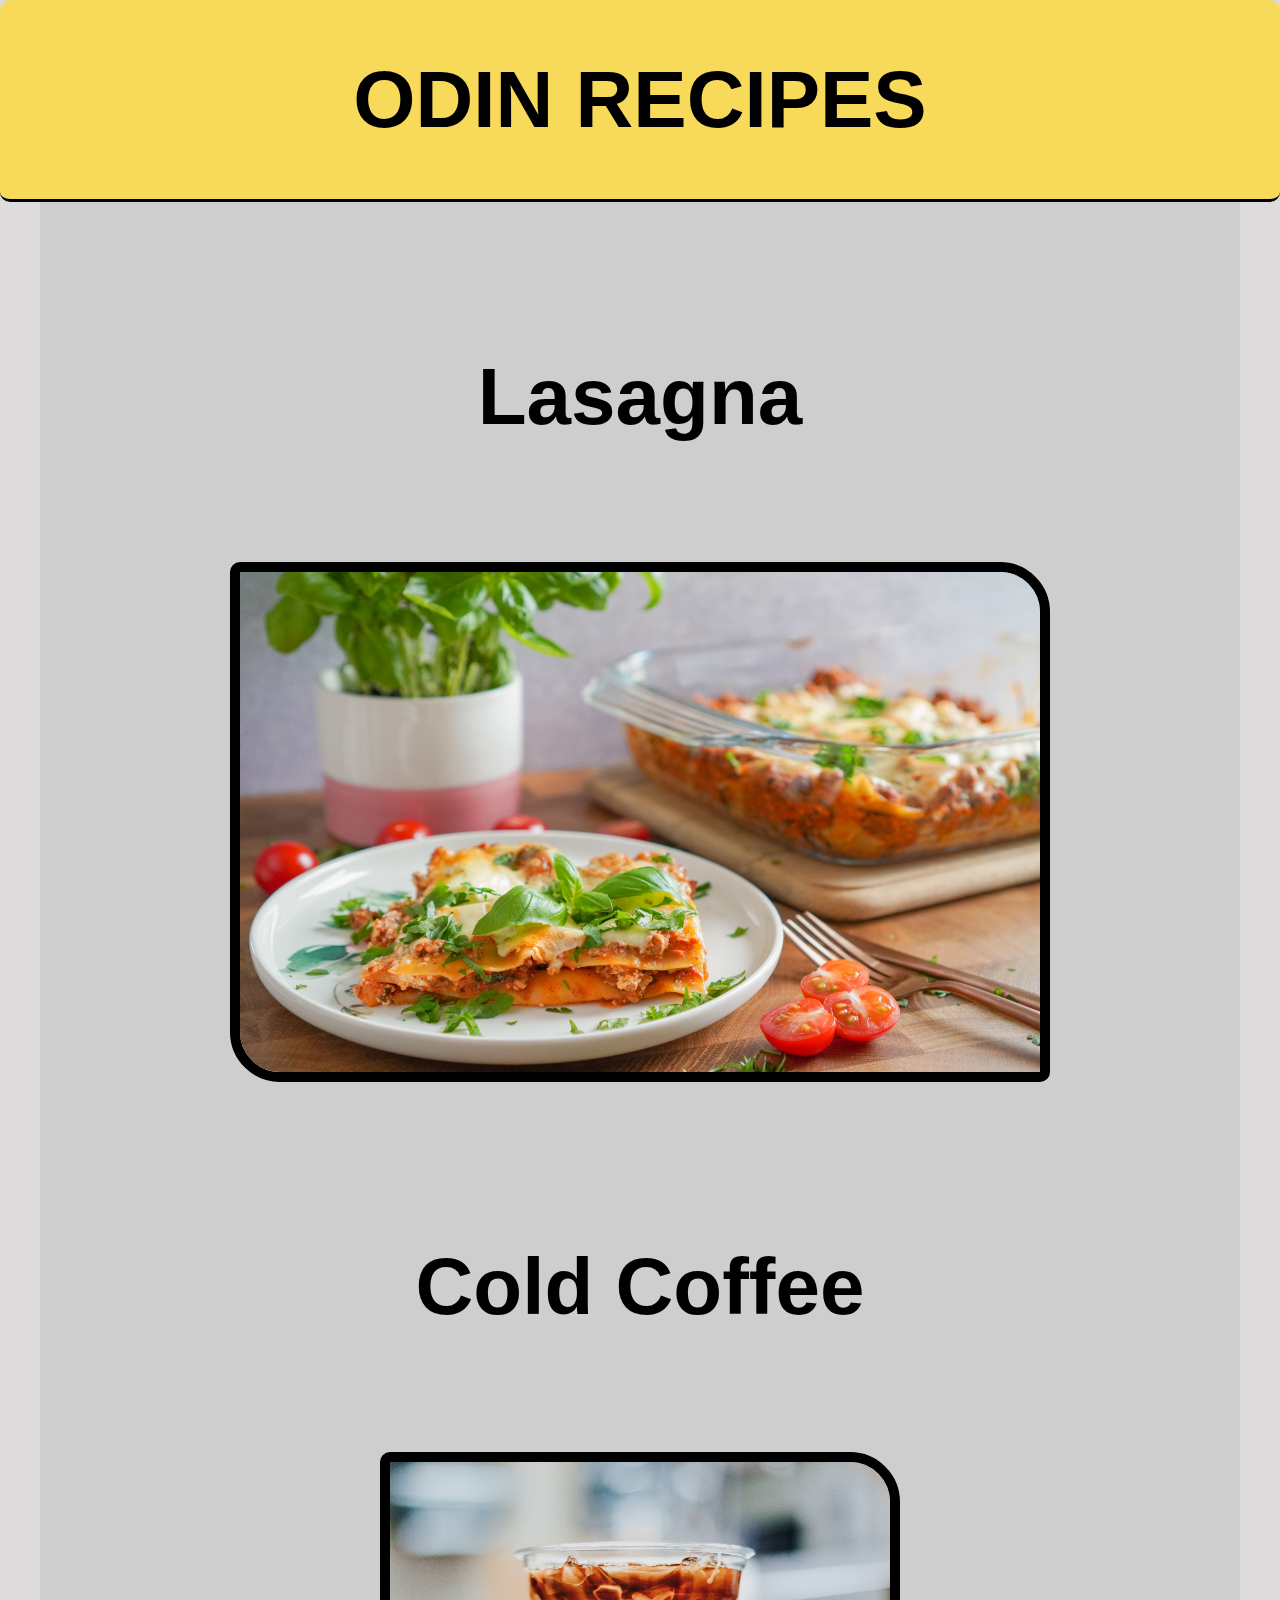
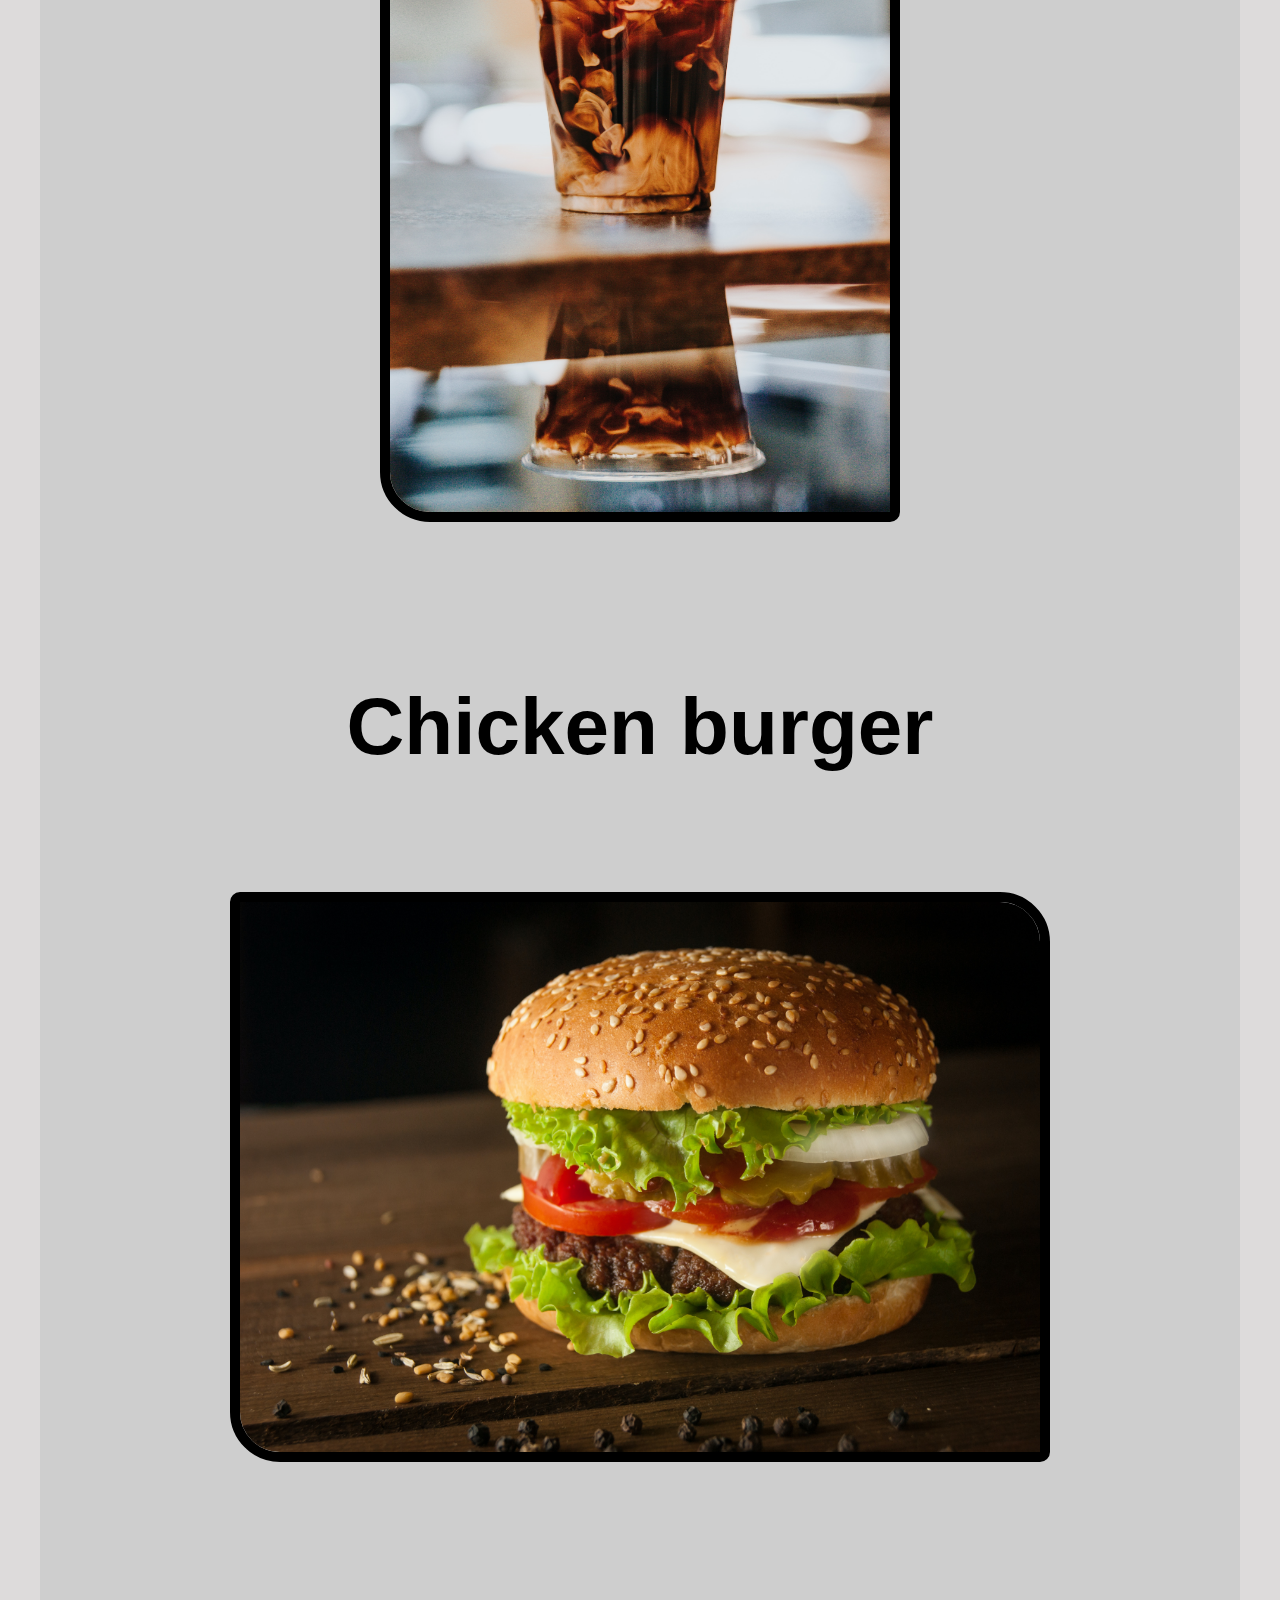
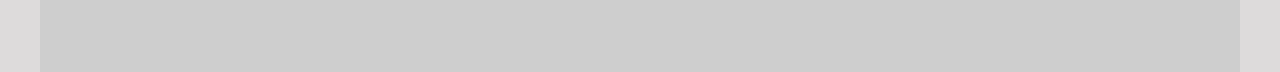
<file: index.html>
<!DOCTYPE html>
<html lang="en">
<head>
    <meta charset="UTF-8">
    <title>Home</title>
    <link rel="stylesheet" href="style.css">
</head>
<body>
    <div class="heading">
    <h1>Odin Recipes</h1>
    </div>
    <div class="index-container">

   <h3><a href="recipes/lasagna.html">Lasagna</a></h3>
   <img src="imgs/lasagna.jpg" alt="a picture of lasagna" height="500" width="800">   
   <h3><a href="recipes/cold-coffee.html">Cold Coffee</a></h3>
   <img src="imgs/cc.jpg" alt="cold Coffee" height="650" width="500">
   <h3><a href="recipes/burger.html">Chicken burger</a></h3>
    <img src="imgs/burger.jpg" alt="chicken burger" height="550" width="800">
    </div>
</body>
</html>
</file>
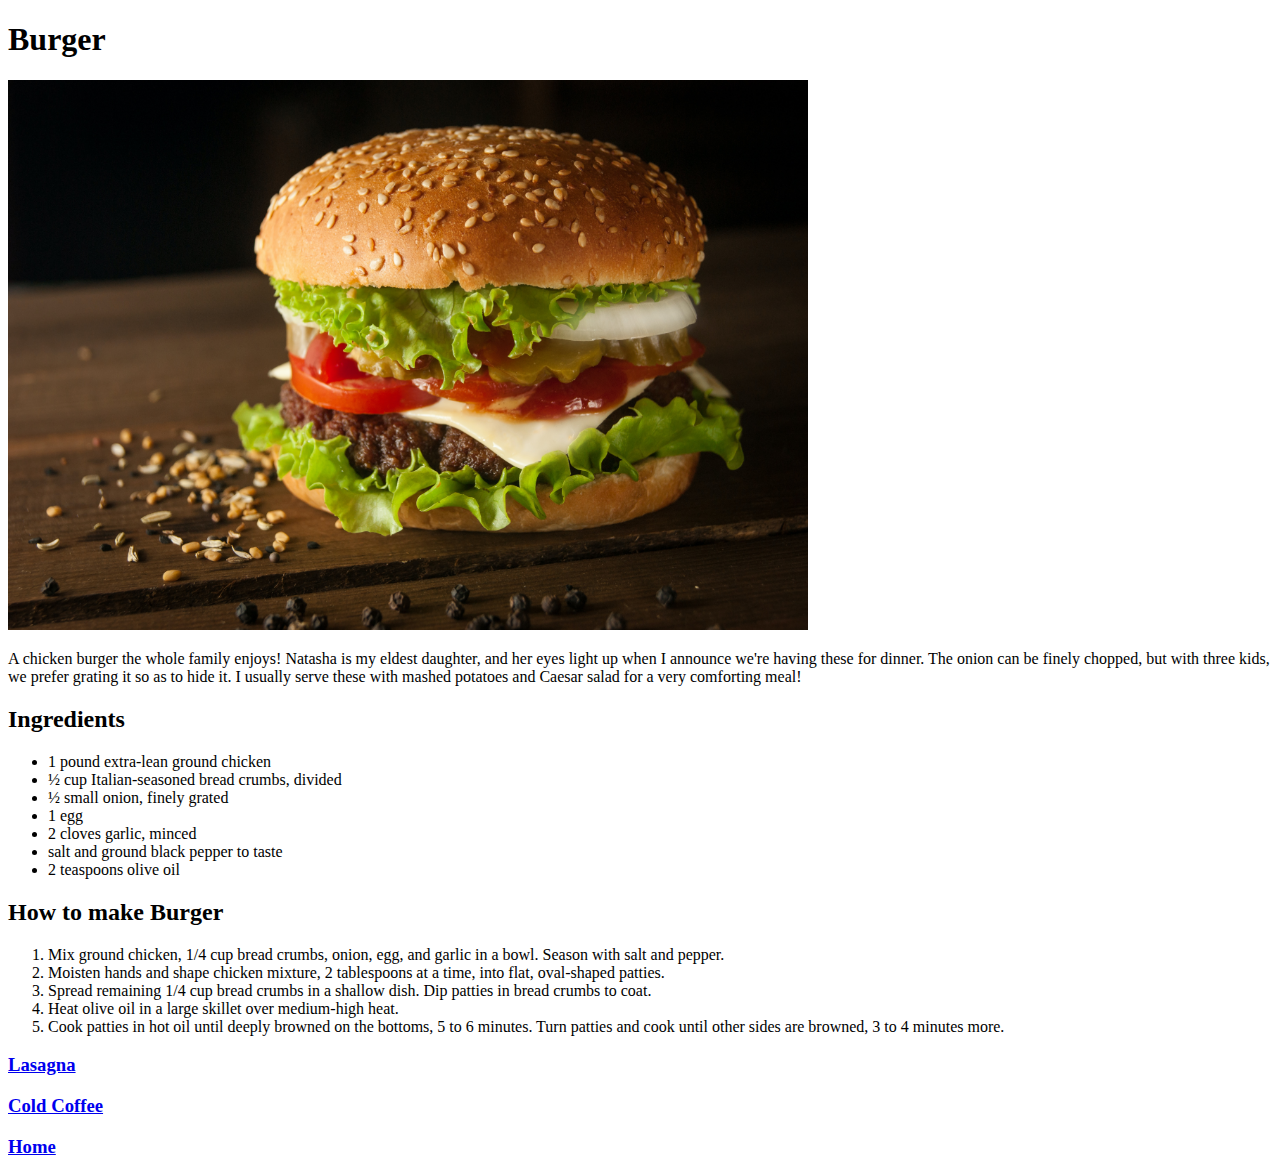
<file: recipes/burger.html>
<!DOCTYPE html>
<html lang="en">
<head>
    <meta charset="UTF-8">
    <title>Burger</title>
</head>
<body>
    <h1>Burger</h1>
    <img src="../imgs/burger.jpg" alt="chicken burger" height="550" width="800">
    <p>A chicken burger the whole family enjoys! Natasha is my eldest daughter, and her eyes light up when I announce we're having these for dinner. 
        The onion can be finely chopped, but with three kids, we prefer grating it so as to hide it. 
        I usually serve these with mashed potatoes and Caesar salad for a very comforting meal!</p>

        <h2>Ingredients</h2>
        <ul>
            <li>1 pound extra-lean ground chicken</li>
            <li>½ cup Italian-seasoned bread crumbs, divided</li>
            <li>½ small onion, finely grated</li>
            <li>1 egg</li>
            <li>2 cloves garlic, minced</li>
            <li>salt and ground black pepper to taste</li>
            <li>2 teaspoons olive oil</li>
        </ul>

        <h2>How to make Burger</h2>
        <ol>
            <li>Mix ground chicken, 1/4 cup bread crumbs, onion, egg, and garlic in a bowl. Season with salt and pepper. </li>
            <li>Moisten hands and shape chicken mixture, 2 tablespoons at a time, into flat, oval-shaped patties.</li>
            <li>Spread remaining 1/4 cup bread crumbs in a shallow dish. Dip patties in bread crumbs to coat.</li>
            <li>Heat olive oil in a large skillet over medium-high heat.</li>
            <li>Cook patties in hot oil until deeply browned on the bottoms, 5 to 6 minutes. Turn patties and cook until other sides are browned, 3 to 4 minutes more.</li>
        </ol>

        <footer>
            <h3><a href="lasagna.html">Lasagna</a></h3>
            <h3><a href="cold-coffee.html">Cold Coffee</a></h3>
            <h3><a href="../index.html">Home</a></h3>
        </footer>
    

</body>
</html>
</file>
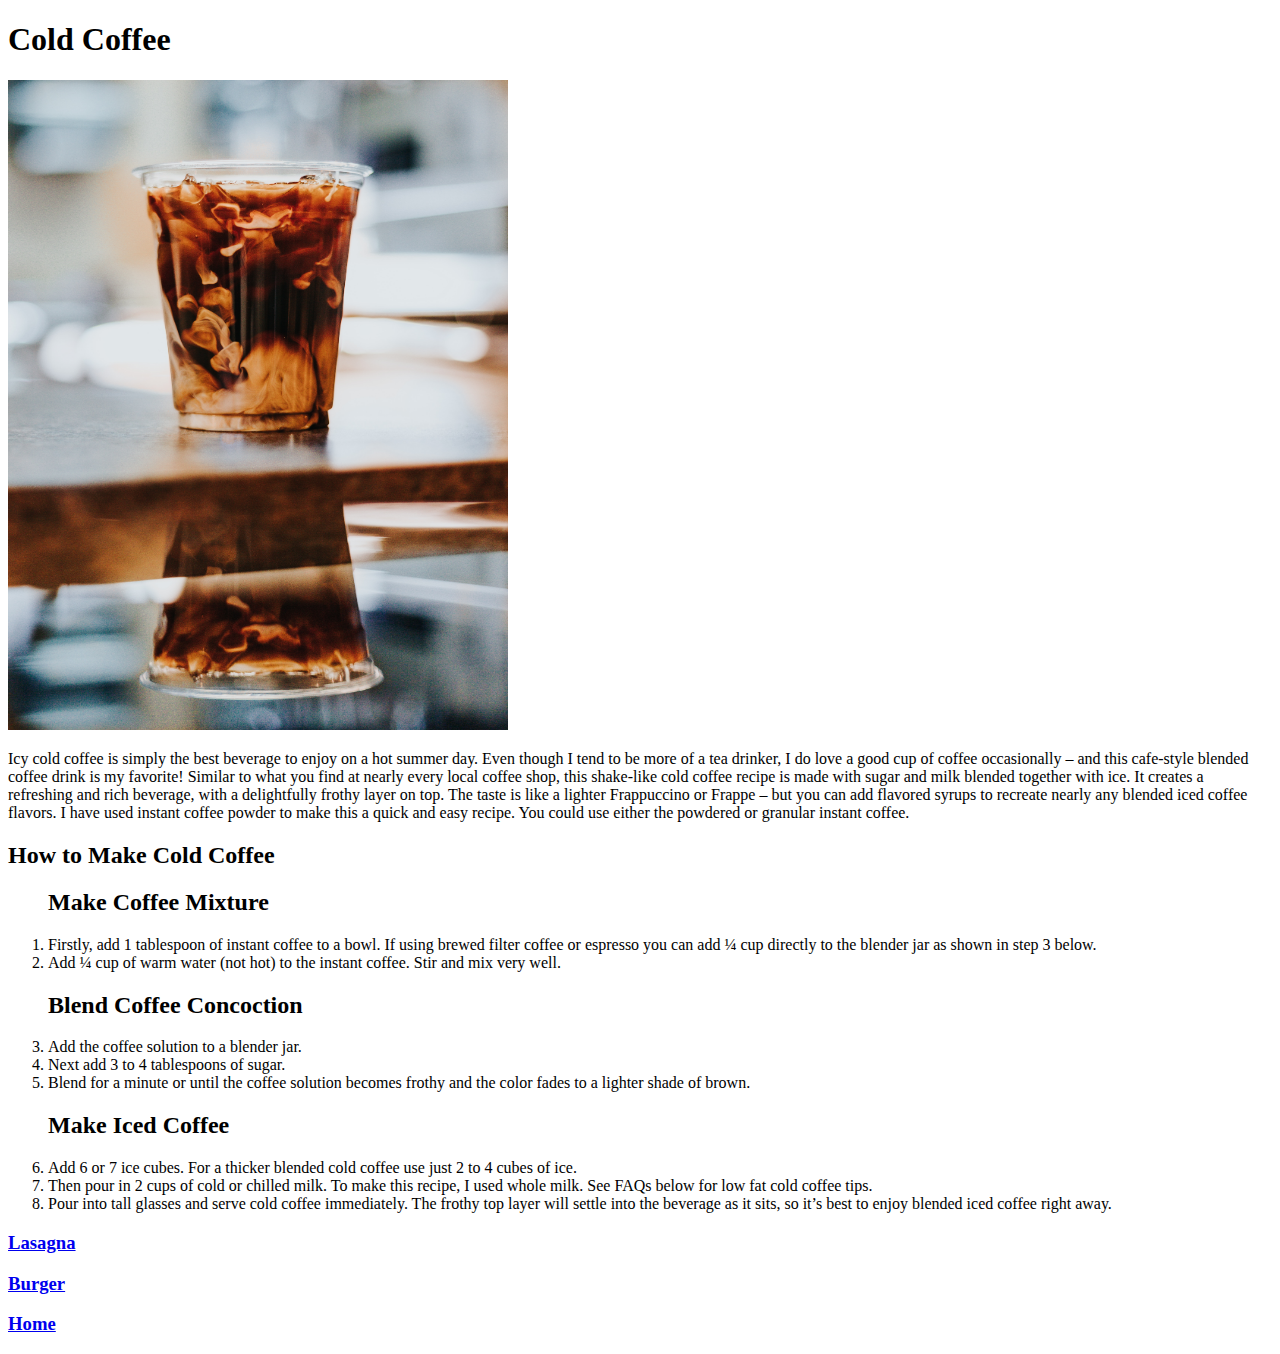
<file: recipes/cold-coffee.html>
<!DOCTYPE html>
<html lang="en">
<head>
    <meta charset="UTF-8">
    <title>Cold Coffee</title>
</head>
<body>
    <h1>Cold Coffee</h1>

    <img src="../imgs/cc.jpg" alt="cold Coffee" height="650" width="500">
    
    <p>Icy cold coffee is simply the best beverage to enjoy on a hot summer day. Even though I tend to be more of a tea drinker, I do love a good cup of coffee occasionally – and this cafe-style blended coffee drink is my favorite!

        Similar to what you find at nearly every local coffee shop, this shake-like cold coffee recipe is made with sugar and milk blended together with ice. It creates a refreshing and rich beverage, with a delightfully frothy layer on top.
        
        The taste is like a lighter Frappuccino or Frappe – but you can add flavored syrups to recreate nearly any blended iced coffee flavors.
        
        I have used instant coffee powder to make this a quick and easy recipe. You could use either the powdered or granular instant coffee.</p>

        <h2>How to Make Cold Coffee</h2>
        <ol>
            <h2>Make Coffee Mixture</h2>
            <li>Firstly, add 1 tablespoon of instant coffee to a bowl. 
                If using brewed filter coffee or espresso you can add ¼ cup directly to the blender jar as shown in step 3 below.</li>
                <li>Add ¼ cup of warm water (not hot) to the instant coffee. Stir and mix very well.</li>

                <h2> Blend Coffee Concoction</h2>
                <li>Add the coffee solution to a blender jar.</li>
                <li>Next add 3 to 4 tablespoons of sugar.</li>
                <li>Blend for a minute or until the coffee solution becomes frothy and the color fades to a lighter shade of brown.</li>

                <h2> Make Iced Coffee</h2>
                <li> Add 6 or 7 ice cubes. For a thicker blended cold coffee use just 2 to 4 cubes of ice.</li>
                <li>Then pour in 2 cups of cold or chilled milk. To make this recipe, I used whole milk. See FAQs below for low fat cold coffee tips.</li>
                <li>Pour into tall glasses and serve cold coffee immediately. The frothy top layer will settle into the beverage as it sits, so it’s best to enjoy blended iced coffee right away.</li>

        </ol>
        <footer> 
            <h3><a href="lasagna.html">Lasagna</a></h3>
            <h3><a href="burger.html">Burger</a></h3>
            <h3><a href="../index.html">Home</a></h3>
        </footer>
</body>
</html>
</file>
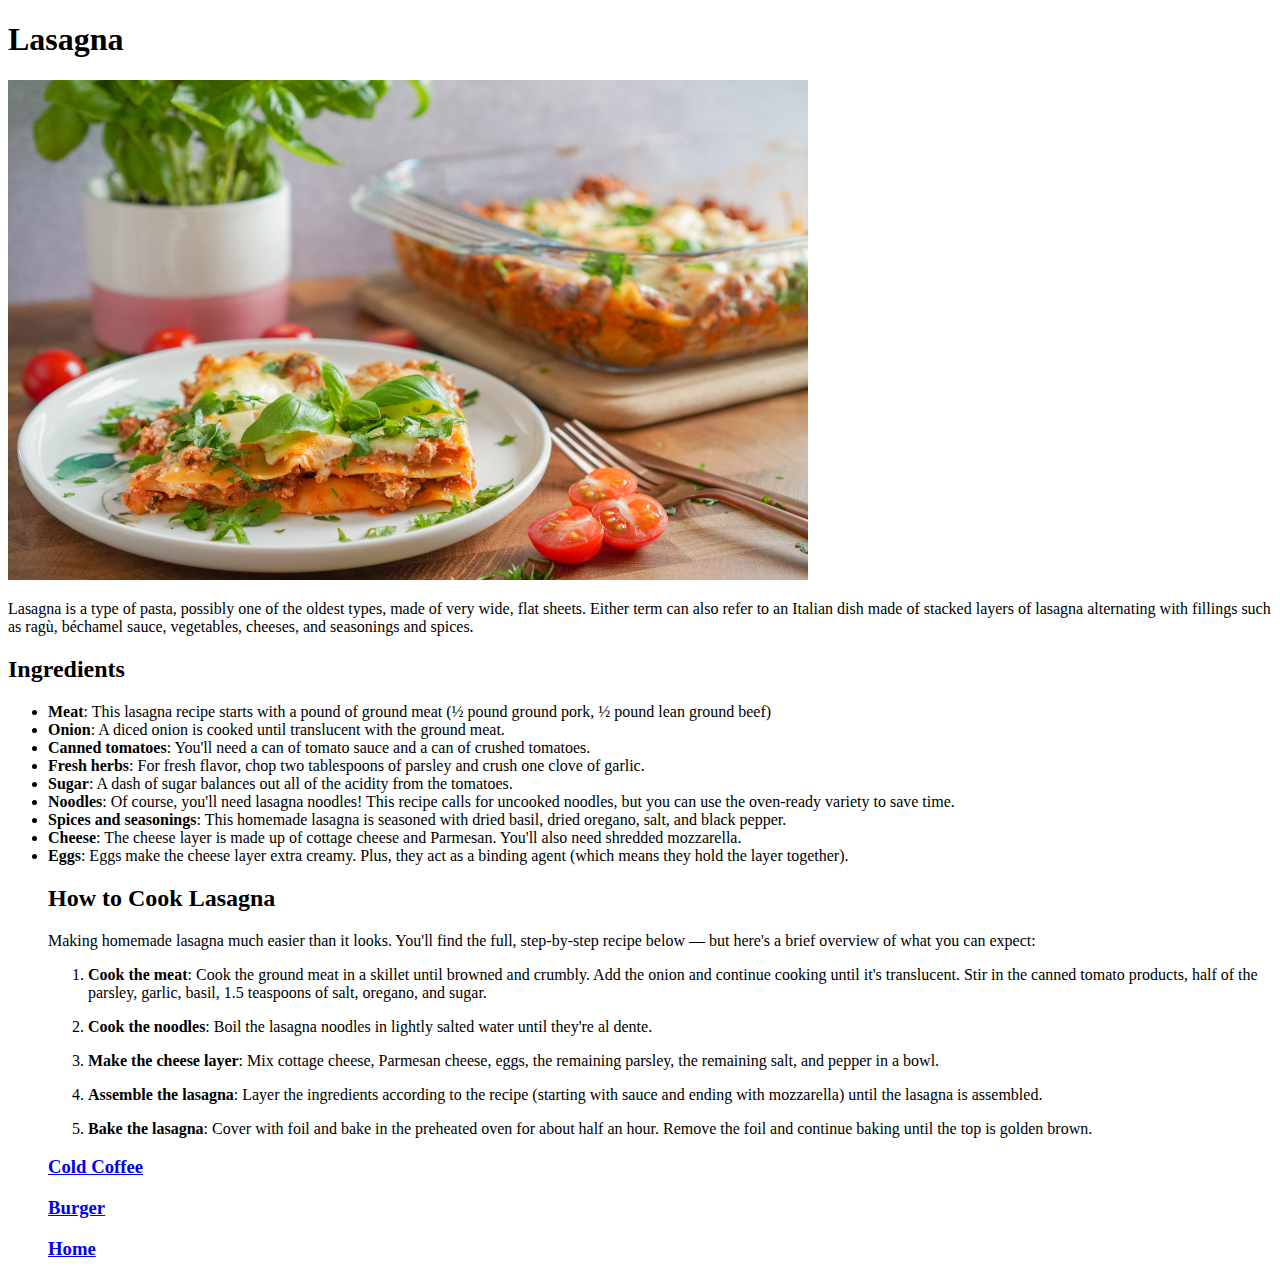
<file: recipes/lasagna.html>
<!DOCTYPE html>
<html lang="en">
<head>
    <meta charset="UTF-8">
    <title>Lasagna</title>
</head>
<body>
    <h1>Lasagna</h1>
    <img src="../imgs/lasagna.jpg" alt="a picture of lasagna" height="500" width="800">    
    <p>Lasagna is a type of pasta, possibly one of the oldest types, made of very wide, flat sheets.
         Either term can also refer to an Italian dish made of stacked layers of lasagna
         alternating with fillings such as ragù, béchamel sauce, vegetables, cheeses, and seasonings and spices.</p>

         <h2>Ingredients</h2>
         <ul>
            <li><strong> Meat</strong>: This lasagna recipe starts with a pound of ground meat (½ pound ground pork, ½ pound lean ground beef)</li>
            <li> <strong>Onion</strong>: A diced onion is cooked until translucent with the ground meat.</li>
            <li><strong>Canned tomatoes</strong>: You'll need a can of tomato sauce and a can of crushed tomatoes.</li>
            <li><strong>Fresh herbs</strong>: For fresh flavor, chop two tablespoons of parsley and crush one clove of garlic.</li>
            <li><strong>Sugar</strong>: A dash of sugar balances out all of the acidity from the tomatoes.</li>
            <li><strong>Noodles</strong>: Of course, you'll need lasagna noodles! This recipe calls for uncooked noodles, 
                but you can use the oven-ready variety to save time.</li>
            <li><strong>Spices and seasonings</strong>: This homemade lasagna is seasoned with dried basil, dried oregano, salt, and black pepper.</li>    
            <li><strong>Cheese</strong>: The cheese layer is made up of cottage cheese and Parmesan. You'll also need shredded mozzarella.</li>
            <li><strong>Eggs</strong>: Eggs make the cheese layer extra creamy. Plus, they act as a binding agent (which means they hold the layer together).</li>
         </ol>
         <h2>How to Cook Lasagna</h2>
         <p>Making homemade lasagna much easier than it looks. You'll find the full, step-by-step recipe below —
             but here's a brief overview of what you can expect:</p>
             <ol>
                <li><p> <strong>Cook the meat</strong>: Cook the ground meat in a skillet until browned and crumbly. Add the onion and continue cooking until it's translucent. 
                    Stir in the canned tomato products, half of the parsley, garlic, basil, 1.5 teaspoons of salt, oregano, and sugar.</p></li>
                <li><p><strong>Cook the noodles</strong>: Boil the lasagna noodles in lightly salted water until they're al dente.</p></li>
                <li><p><strong>Make the cheese layer</strong>: Mix cottage cheese, Parmesan cheese, eggs, the remaining parsley, the remaining salt, and pepper in a bowl.</p></li>
                <li><p><strong>Assemble the lasagna</strong>: Layer the ingredients according to the recipe (starting with sauce and ending with mozzarella) until the lasagna is assembled.</p></li>
                <li><p> <strong>Bake the lasagna</strong>: Cover with foil and bake in the preheated oven for about half an hour. Remove the foil and continue baking until the top is golden brown.</p></li>
             </ol>
             <footer>
                <h3><a href="cold-coffee.html">Cold Coffee</a></h3>
                <h3><a href="burger.html">Burger</a></h3>
                <h3><a href="../index.html">Home</a></h3></footer>
</body>
</html>
</file>
<file: style.css>
body {
    font-family: sans-serif;
    margin: 0% ;
    display: flex;
    flex-direction: column;
    background: #dddbdb;
}

/*css for index*/

.index-container {
    width: 1000px;
    padding: 100px;
    background: #cecece;
    line-height: 30px;
    justify-content: center;
    margin: auto;
    text-align: center;
}

.index-container > h3 {
    font-size: 80px;
    height: 80px;
}

.index-container > h3 > a:hover {
    font-size: 90px;
}

/*end*/

.container {
    width: 1000px;
    background: #cecece;
    padding: 150px;
    line-height: 30px;
    justify-content: center;
    margin: auto;
    
}

.heading {
    display: block;
    background: #f8da5b;
    border-bottom: solid;
    border-radius: 10px;
    margin: 0;
    width: 100%;

}

h1 {
    font-size: 80px;
    text-align: center;
    text-transform: uppercase ;

}

.img-container {
    align-items: center;
    display: flex;
    justify-content: center;
    margin: auto;

}

img {
    margin: 20px;
    border-radius: 10px 50px;
    border-color: #000000;
    border: solid 10px rgb(0, 0, 0);
    margin-bottom: 100px;
}

.text {
    width: 1000px;
    display: flex;
    flex-direction: column;
    justify-content: center;
}

a {
    color: #000000;
    text-decoration: none;
    text-shadow: #000000;
    outline: #fafafa;
}

a:hover {
    font-size: 25px;
    cursor: pointer;
}

a:active {
    color: #cecece;
}

/* a:visited {
    color: #1d1d1d;
} */
</file>
